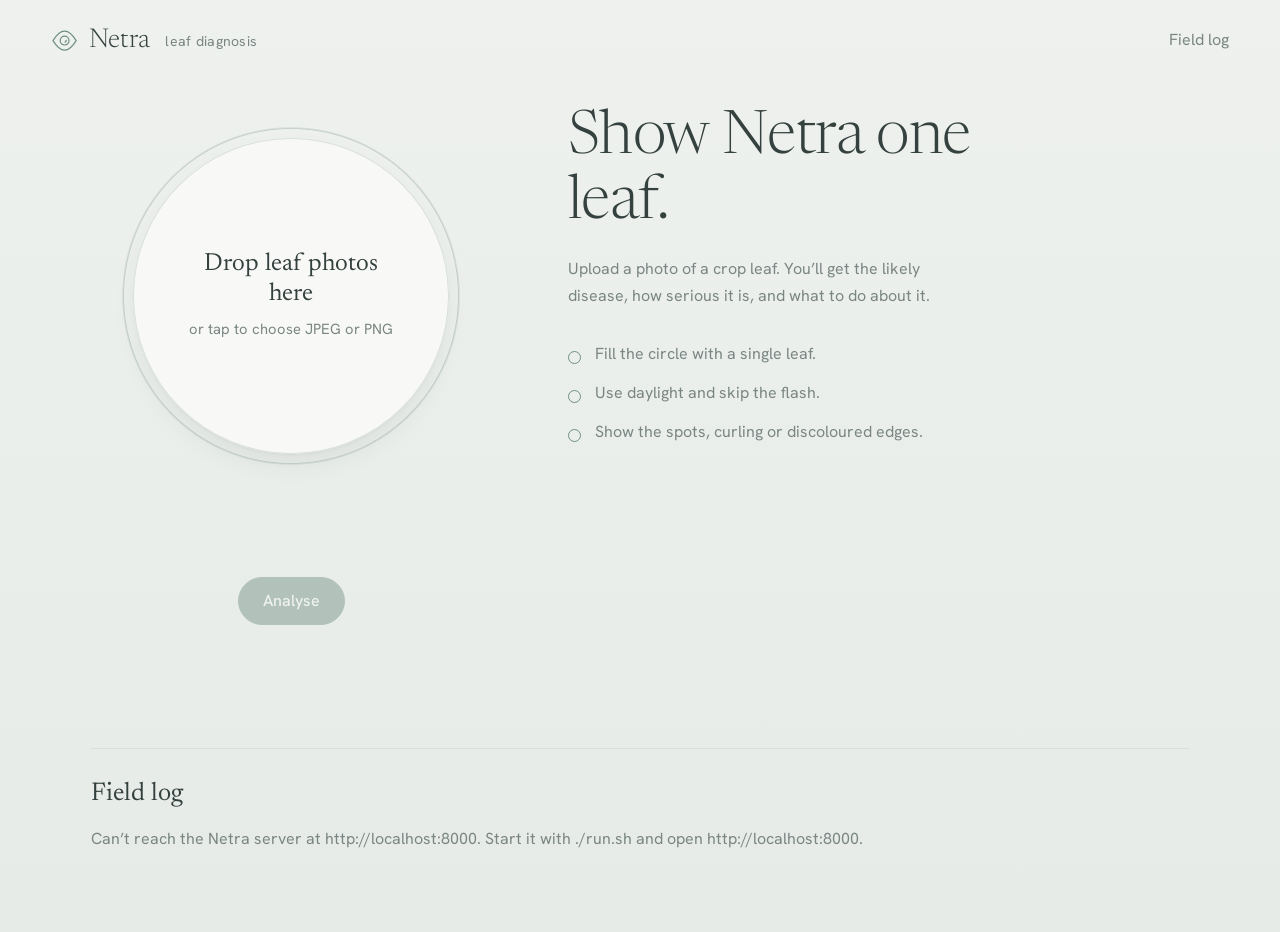
<file: Netra Vision - Image Analyzing Website/frontend/index.html>
<!DOCTYPE html>
<html lang="en">
<head>
<meta charset="utf-8">
<meta name="viewport" content="width=device-width, initial-scale=1">
<title>Netra – leaf diagnosis</title>
<link rel="preconnect" href="https://fonts.googleapis.com">
<link rel="preconnect" href="https://fonts.gstatic.com" crossorigin>
<link href="https://fonts.googleapis.com/css2?family=Hanken+Grotesk:wght@400;500;600&family=Newsreader:opsz,wght@6..72,300;6..72,400;6..72,500&display=swap" rel="stylesheet">
<style>
:root{
  --bg:#eef1ee; --bg2:#e6ebe7; --panel:#f8f9f7; --ink:#34413f; --muted:#7a8683; --line:#d9dfdb; --soft:#c5cfc9;
  --accent:#6f8f81; --accent-ink:#f6f8f6;
  --s-healthy:#8fb09b; --s-mild:#b7c395; --s-moderate:#d9c58f; --s-severe:#d6a98c; --s-critical:#c98f8a;
  --shadow:0 1px 2px rgba(52,65,63,.05),0 12px 32px -12px rgba(52,65,63,.14);
  --serif:"Newsreader",Georgia,serif; --sans:"Hanken Grotesk",system-ui,-apple-system,"Segoe UI",sans-serif;
}
@media (prefers-color-scheme:dark){
  :root{--bg:#151b19; --bg2:#1a221f; --panel:#1e2824; --ink:#dde5e0; --muted:#8c9a94; --line:#2b3732; --soft:#3a4943;
    --accent:#8fb09b; --accent-ink:#17201c;
    --s-healthy:#7aa088; --s-mild:#a5b47f; --s-moderate:#c9b57c; --s-severe:#c79a7e; --s-critical:#bd817c;
    --shadow:0 12px 32px -14px rgba(0,0,0,.5)}
}
*{box-sizing:border-box}
body{margin:0;min-height:100vh;color:var(--ink);font:400 1rem/1.65 var(--sans);
  background:linear-gradient(180deg,var(--bg) 0,var(--bg2) 100%)}
html{background:var(--bg2)}
h1,h2,h3,h4,h5,p,ol{margin:0}
button{font:inherit;color:inherit}
:focus-visible{outline:2px solid var(--accent);outline-offset:3px}
.serif{font-family:var(--serif)}

.top{display:flex;justify-content:space-between;align-items:center;padding:1.4rem clamp(1.2rem,4vw,3.5rem)}
.brand{display:flex;align-items:center;gap:.65rem;font:300 1.7rem/1 var(--serif);letter-spacing:.01em}
.brand svg{width:1.7rem;height:1.7rem;color:var(--accent)}
.brand small{font:400 .88rem var(--sans);color:var(--muted);letter-spacing:.02em;margin-left:.3rem}
.link{background:none;border:0;cursor:pointer;color:var(--muted);padding:.3rem 0;border-bottom:1px solid transparent}
.link:hover{color:var(--ink);border-color:var(--soft)}

main{display:grid;grid-template-columns:minmax(300px,400px) 1fr;gap:clamp(2rem,6vw,5.5rem);
  max-width:1200px;margin:0 auto;padding:1.5rem clamp(1.2rem,4vw,3.5rem) 5rem}
@media (max-width:860px){main{grid-template-columns:1fr}}

/* lens */
.capture{position:sticky;top:1.5rem;align-self:start;display:flex;flex-direction:column;align-items:center;gap:1.4rem}
@media (max-width:860px){.capture{position:static}}
.lens{width:min(100%,380px);aspect-ratio:1;border-radius:50%;border:0;padding:8%;cursor:pointer;
  background:radial-gradient(circle,transparent 62%,var(--soft) 62.3%,transparent 63%),
             radial-gradient(circle,transparent 71%,var(--soft) 71.3%,transparent 72%),
             radial-gradient(circle,transparent 80%,var(--soft) 80.3%,transparent 81%),
             radial-gradient(circle,transparent 89%,var(--soft) 89.3%,transparent 90%);
  transition:transform .4s ease}
.lens:hover{transform:scale(1.012)}
.lens[data-drag="1"]{background:radial-gradient(circle,transparent 80%,var(--accent) 80.4%,transparent 82%)}
.well{position:relative;width:100%;height:100%;border-radius:50%;overflow:hidden;background:var(--panel);
  box-shadow:var(--shadow),inset 0 0 0 1px var(--line);display:grid;place-items:center;text-align:center}
.well img{position:absolute;inset:0;width:100%;height:100%;object-fit:cover}
.prompt{padding:0 17%;display:grid;gap:.5rem}
.prompt strong{font:400 1.55rem/1.2 var(--serif)}
.prompt span{color:var(--muted);font-size:.92rem}
.well.scanning::after{content:"";position:absolute;inset:0;border-radius:50%;
  background:conic-gradient(from 0deg,transparent 0 78%,color-mix(in srgb,var(--accent) 45%,transparent) 100%);
  animation:sweep 2.2s linear infinite}
@keyframes sweep{to{transform:rotate(360deg)}}
@media (prefers-reduced-motion:reduce){.well.scanning::after{animation:none;background:color-mix(in srgb,var(--accent) 22%,transparent)}.lens{transition:none}}

.strip{display:flex;flex-wrap:wrap;justify-content:center;gap:.6rem;min-height:2.9rem}
.chip{width:2.9rem;height:2.9rem;border-radius:50%;padding:0;overflow:hidden;cursor:pointer;border:2px solid var(--line);background:var(--panel);opacity:.85}
.chip img{width:100%;height:100%;object-fit:cover;display:block}
.chip[data-status="scanning"]{border-color:var(--accent)}
.chip[data-status="done"]{border-color:var(--s-healthy)}
.chip[data-status="error"]{border-color:var(--s-critical)}
.chip[aria-pressed="true"]{opacity:1;box-shadow:0 0 0 3px var(--bg),0 0 0 4.5px var(--ink)}
.actions{display:flex;gap:.7rem;flex-wrap:wrap;justify-content:center}
.btn{border:1px solid var(--soft);background:transparent;border-radius:999px;padding:.6rem 1.5rem;cursor:pointer;font-weight:500;transition:background .2s,border-color .2s}
.btn:hover{background:var(--panel);border-color:var(--muted)}
.btn.primary{background:var(--accent);border-color:var(--accent);color:var(--accent-ink)}
.btn.primary:hover{filter:brightness(1.05)}
.btn:disabled{opacity:.45;cursor:not-allowed;filter:none}
.status{min-height:1.5rem;text-align:center;color:var(--muted);font-size:.92rem;max-width:34ch}
.status.err{color:var(--s-critical);filter:brightness(.85)}

/* reading */
.reading{min-width:0;animation:rise .6s ease both}
@keyframes rise{from{opacity:0;transform:translateY(8px)}to{opacity:1;transform:none}}
@media (prefers-reduced-motion:reduce){.reading{animation:none}}
.intro h2{font:300 clamp(2.4rem,5vw,3.8rem)/1.08 var(--serif);letter-spacing:-.01em;max-width:13ch}
.intro p{margin-top:1.2rem;max-width:44ch;color:var(--muted)}
.intro ul{list-style:none;padding:0;margin:2rem 0 0;display:grid;gap:.8rem;max-width:44ch;color:var(--muted)}
.intro li{padding-left:1.7rem;position:relative}
.intro li::before{content:"";position:absolute;left:0;top:.6em;width:.7rem;height:.7rem;border-radius:50%;border:1.5px solid var(--accent)}

.crop{font:300 clamp(2.4rem,5vw,3.8rem)/1.05 var(--serif);letter-spacing:-.01em}
.sub{margin-top:.6rem;color:var(--muted);font-size:.9rem}
.offline{margin-top:.8rem;display:inline-block;font-size:.82rem;color:var(--muted);background:var(--panel);border-radius:999px;padding:.2rem .9rem;box-shadow:inset 0 0 0 1px var(--line)}
.health{margin-top:1.2rem;font:400 1.3rem/1.5 var(--serif);max-width:42ch}
.gauge{margin:2rem 0 .5rem;display:grid;grid-template-columns:repeat(5,1fr);gap:5px;max-width:30rem}
.gauge div{height:.5rem;border-radius:999px;background:var(--line)}
.gauge div[data-on="1"]{background:var(--c)}
.gauge-labels{display:grid;grid-template-columns:repeat(5,1fr);gap:5px;max-width:30rem;font-size:.78rem;color:var(--muted)}
.gauge-labels span[aria-current="true"]{color:var(--ink);font-weight:600}
.sev-note{margin-top:.9rem;color:var(--muted);max-width:44ch}

section.block{margin-top:3rem}
section.block>h3{font:400 1.6rem/1.2 var(--serif);margin-bottom:1.2rem}
.dz{display:grid;gap:1.4rem}
.dz article{display:grid;grid-template-columns:4.4rem 1fr;gap:1.2rem;align-items:start}
.ring{width:4.4rem;height:4.4rem;border-radius:50%;display:grid;place-items:center;font-size:.95rem;font-weight:500;position:relative;
  background:conic-gradient(var(--accent) calc(var(--p)*1%),var(--line) 0)}
.ring::before{content:"";position:absolute;inset:4px;border-radius:50%;background:var(--bg)}
.ring span{position:relative}
.dz h4{font:500 1.05rem/1.3 var(--sans);margin-bottom:.2rem}
.dz p{color:var(--muted);max-width:56ch}

.tx{display:grid;grid-template-columns:repeat(3,minmax(0,1fr));gap:1.2rem}
@media (max-width:1050px){.tx{grid-template-columns:1fr}}
.col h4{display:flex;align-items:center;gap:.55rem;font:400 1.15rem var(--serif);margin-bottom:.9rem}
.col h4::before{content:"";width:.55rem;height:.55rem;border-radius:50%;background:var(--c)}
.col[data-u="immediate"]{--c:var(--s-critical)}
.col[data-u="within_week"]{--c:var(--s-moderate)}
.col[data-u="seasonal"]{--c:var(--s-healthy)}
.col .none{color:var(--muted);font-size:.9rem}
.t{background:var(--panel);border-radius:18px;padding:1.1rem 1.2rem;margin-bottom:.9rem;box-shadow:var(--shadow)}
.t h5{font:500 1rem/1.35 var(--sans);margin:.3rem 0 .5rem}
.tag{font-size:.74rem;letter-spacing:.04em;color:var(--muted);background:var(--bg);padding:.12rem .7rem;border-radius:999px}
.t ol{padding-left:1.15rem;display:grid;gap:.35rem;font-size:.93rem;color:var(--muted)}
.t p{font-size:.93rem;color:var(--muted)}
.notes{margin-top:2.6rem;padding:1.2rem 1.4rem;background:var(--panel);border-radius:18px;max-width:60ch;color:var(--muted)}
.caution{margin-top:1.5rem;color:var(--muted);font-size:.85rem;max-width:60ch}
.tools{margin-top:1.6rem;display:flex;gap:.7rem;flex-wrap:wrap}

/* log */
.log{grid-column:1/-1;padding-top:2rem;border-top:1px solid var(--line)}
.log header{display:flex;justify-content:space-between;align-items:baseline;margin-bottom:1.2rem}
.log h3{font:400 1.6rem var(--serif)}
.entries{display:grid;grid-template-columns:repeat(auto-fill,minmax(140px,1fr));gap:1.2rem}
.entry{background:none;border:0;cursor:pointer;text-align:left;display:grid;gap:.35rem;justify-items:start;padding:.2rem}
.entry .th{width:4.2rem;height:4.2rem;border-radius:50%;overflow:hidden;box-shadow:0 0 0 2px var(--bg),0 0 0 3.5px var(--c,var(--line));transition:transform .3s}
.entry:hover .th{transform:scale(1.06)}
.entry img{width:100%;height:100%;object-fit:cover;display:block}
.entry b{font:400 1.05rem/1.2 var(--serif)}
.entry small{color:var(--muted);font-size:.8rem}
.empty-log{color:var(--muted);grid-column:1/-1}

@media print{
  body{background:#fff;color:#000}
  .top,.capture,.tools,.log,.intro{display:none!important}
  main{display:block;padding:0}.t{break-inside:avoid;box-shadow:none;border:1px solid #ccc}
}
</style>
</head>
<body>
<header class="top">
  <div class="brand">
    <svg viewBox="0 0 40 40" fill="none" stroke="currentColor" stroke-width="1.8" aria-hidden="true"><path d="M3 20C9 10 14 6 20 6s11 4 17 14c-6 10-11 14-17 14S9 30 3 20Z"/><circle cx="20" cy="20" r="6.5"/><path d="M20 23.5c0-2.6 1.2-4.3 3.5-5.2-.1 2.7-1.4 4.5-3.5 5.2Z" fill="currentColor" stroke="none"/></svg>
    Netra <small>leaf diagnosis</small>
  </div>
  <button class="link" id="jumpLog" type="button">Field log</button>
</header>

<main>
  <div class="capture">
    <button class="lens" id="lens" type="button" aria-label="Choose leaf photos to analyse">
      <div class="well" id="well"><div class="prompt" id="prompt"><strong>Drop leaf photos here</strong><span>or tap to choose JPEG or PNG</span></div></div>
    </button>
    <input id="file" type="file" accept="image/jpeg,image/png" multiple hidden>
    <div class="strip" id="strip" role="group" aria-label="Photos in this batch"></div>
    <div class="actions">
      <button class="btn primary" id="go" type="button" disabled>Analyse</button>
      <button class="btn" id="clear" type="button" hidden>Start over</button>
    </div>
    <p class="status" id="status" role="status" aria-live="polite"></p>
  </div>

  <div class="reading" id="reading"></div>

  <section class="log" id="log">
    <header><h3>Field log</h3><button class="link" id="wipe" type="button" hidden>Clear log</button></header>
    <div class="entries" id="entries"></div>
  </section>
</main>

<script>
"use strict";
/* Served by FastAPI at /ui → same origin. Opened any other way → http://localhost:8000. Override with ?api=URL */
const API = new URLSearchParams(location.search).get("api") || (location.pathname.startsWith("/ui") ? "" : "http://localhost:8000");
const MAX_MB = 15;
const SEV = ["healthy","mild","moderate","severe","critical"];
const SEV_NOTE = {
  healthy:"Nothing to treat. Keep scouting weekly.",
  mild:"Early stage. Acting now keeps it small.",
  moderate:"Spreading. Treat this week and keep affected plants apart.",
  severe:"Heavy damage. Treat right away and protect neighbouring plants.",
  critical:"The crop is at risk. Act today and ask an extension officer for help."
};
const URG = [["immediate","Do now"],["within_week","This week"],["seasonal","This season"]];

const $ = id => document.getElementById(id);
const el = (tag, attrs = {}, ...kids) => {
  const n = document.createElement(tag);
  for (const [k, v] of Object.entries(attrs)) {
    if (k === "class") n.className = v;
    else if (k === "style") n.style.cssText = v;
    else if (k.startsWith("on")) n.addEventListener(k.slice(2), v);
    else if (v !== false && v != null) n.setAttribute(k, v);
  }
  for (const c of kids.flat()) if (c != null && c !== false) n.append(c.nodeType ? c : document.createTextNode(c));
  return n;
};
const sevColor = s => `var(--s-${SEV.includes(s) ? s : "moderate"})`;
const fmtDate = (d, long) => { const t = new Date(d); return isNaN(t) ? "" : t.toLocaleDateString(undefined, long ? { day: "numeric", month: "short", year: "numeric" } : { day: "numeric", month: "short" }); };

const state = { items: [], selected: null, view: null, busy: false, history: [], historyError: null };
let uid = 0;

function setStatus(msg, err){ const s = $("status"); s.textContent = msg || ""; s.className = "status" + (err ? " err" : ""); }
const unreachable = () => `Can’t reach the Netra server at ${API || location.origin}. Start it with ./run.sh and open http://localhost:8000.`;

async function api(path, opts){
  const r = await fetch(API + path, opts);
  let body = null; try { body = await r.json(); } catch {}
  if (!r.ok) throw new Error((body && (typeof body.detail === "string" ? body.detail : JSON.stringify(body.detail))) || `Server returned ${r.status}`);
  return body;
}

/* ---------- history (server side) ---------- */
async function loadHistory(){
  try { state.history = (await api("/analyses")).analyses; state.historyError = null; }
  catch (e) { state.historyError = e instanceof TypeError ? unreachable() : e.message; }
  renderLog();
}

/* ---------- files ---------- */
function addFiles(list){
  const bad = [];
  for (const f of list) {
    if (!["image/jpeg","image/png"].includes(f.type)) { bad.push(`${f.name} isn’t a JPEG or PNG`); continue; }
    if (f.size > MAX_MB * 1048576) { bad.push(`${f.name} is over ${MAX_MB} MB`); continue; }
    state.items.push({ id: ++uid, file: f, url: URL.createObjectURL(f), status: "pending", result: null, error: null });
  }
  setStatus(bad.length ? "Skipped: " + bad.join("; ") + "." : "", !!bad.length);
  const first = state.items.find(i => i.status === "pending");
  if (first && !state.items.some(i => i.id === state.selected)) selectItem(first.id); else render();
}

async function analyseAll(){
  if (state.busy) return;
  const todo = state.items.filter(i => i.status === "pending" || i.status === "error");
  if (!todo.length) return;
  state.busy = true; render();
  let done = 0, failed = 0;
  for (const it of todo) {
    it.status = "scanning"; it.error = null;
    setStatus(todo.length > 1 ? `Reading photo ${done + failed + 1} of ${todo.length}…` : "Reading the leaf…");
    if (state.selected === it.id) selectItem(it.id); else render();
    try {
      const fd = new FormData(); fd.append("file", it.file);
      const body = await api("/analyse/", { method: "POST", body: fd });
      it.result = body.result; it.analysisId = body.id; it.status = "done"; done++;
    } catch (e) {
      it.status = "error"; it.error = e instanceof TypeError ? unreachable() : e.message; failed++;
    }
    if (state.selected === it.id) selectItem(it.id); else render();
  }
  state.busy = false;
  setStatus(failed ? `${done} read, ${failed} couldn’t be read. Select a marked photo to see why.` : (done > 1 ? `${done} photos read.` : ""), !!failed);
  render(); loadHistory();
}

function selectItem(id){
  state.selected = id;
  const it = state.items.find(i => i.id === id);
  state.view = it ? { src: it.url, name: it.file.name, result: it.result, error: it.error, status: it.status, id: it.analysisId } : null;
  render();
}
function selectEntry(a){
  state.selected = null;
  state.view = { src: API + a.image_url, name: a.filename, result: a.result, when: a.created_at, status: "done", id: a.id };
  render(); window.scrollTo({ top: 0, behavior: "smooth" });
}

/* ---------- render ---------- */
function render(){
  const cur = state.items.find(i => i.id === state.selected);
  const src = (state.view && state.view.src) || "";
  const well = $("well"), prompt = $("prompt");
  well.querySelectorAll("img").forEach(n => n.remove());
  if (src) { well.prepend(el("img", { src, alt: "Selected leaf photo" })); prompt.hidden = true; } else prompt.hidden = false;
  well.classList.toggle("scanning", !!cur && cur.status === "scanning");

  const strip = $("strip"); strip.replaceChildren();
  state.items.forEach((it, n) => strip.append(el("button", {
    class: "chip", type: "button", "data-status": it.status, "aria-pressed": String(it.id === state.selected),
    "aria-label": `Photo ${n + 1}: ${it.file.name}, ${it.status}`, onclick: () => selectItem(it.id)
  }, el("img", { src: it.url, alt: "" }))));

  const pending = state.items.filter(i => i.status === "pending" || i.status === "error").length;
  const go = $("go");
  go.disabled = state.busy || pending === 0;
  go.textContent = state.busy ? "Reading…" : pending > 1 ? `Analyse ${pending} photos` : "Analyse";
  $("clear").hidden = state.items.length === 0 || state.busy;
  renderReading(); renderLog();
}

function renderReading(){
  const root = $("reading"); root.replaceChildren();
  const v = state.view;
  if (v && v.status === "scanning") { root.append(el("div", { class: "intro" }, el("h2", {}, "Reading the leaf…"), el("p", {}, "This usually takes a few seconds."))); return; }
  if (v && v.status === "error") {
    root.append(el("div", { class: "intro" }, el("h2", {}, "That photo didn’t read."), el("p", { class: "status err", style: "text-align:left;max-width:48ch" }, v.error || "Unknown error"), el("p", {}, "Sort out the problem above, then choose Analyse again.")));
    return;
  }
  if (!v || !v.result) {
    root.append(el("div", { class: "intro" },
      el("h2", {}, "Show Netra one leaf."),
      el("p", {}, "Upload a photo of a crop leaf. You’ll get the likely disease, how serious it is, and what to do about it."),
      el("ul", {}, el("li", {}, "Fill the circle with a single leaf."), el("li", {}, "Use daylight and skip the flash."), el("li", {}, "Show the spots, curling or discoloured edges."))));
    return;
  }
  const r = v.result, sev = SEV.includes(r.severity) ? r.severity : "moderate", idx = SEV.indexOf(sev);
  root.append(
    el("h2", { class: "crop" }, r.crop_detected || "Unknown crop"),
    el("p", { class: "sub" }, v.name + (v.when ? " · " + fmtDate(v.when, true) : "")),
    r.mode === "offline" && el("p", { class: "offline" }, "Offline colour check. A rough estimate, not a diagnosis."),
    r.overall_health && el("p", { class: "health" }, r.overall_health),
    el("div", { class: "gauge", role: "img", "aria-label": `Severity: ${sev}` }, SEV.map((s, i) => el("div", { "data-on": i <= idx ? "1" : "0", style: `--c:${sevColor(sev)}` }))),
    el("div", { class: "gauge-labels", "aria-hidden": "true" }, SEV.map((s, i) => el("span", { "aria-current": String(i === idx) }, s))),
    el("p", { class: "sev-note" }, SEV_NOTE[sev]));

  const ds = Array.isArray(r.diseases) ? r.diseases : [];
  root.append(el("section", { class: "block" }, el("h3", {}, "What it looks like"),
    ds.length ? el("div", { class: "dz" }, ds.map(d => {
      const p = Math.round(Math.max(0, Math.min(1, Number(d.confidence) || 0)) * 100);
      return el("article", {}, el("div", { class: "ring", style: `--p:${p}`, role: "img", "aria-label": `${p}% confidence` }, el("span", {}, p + "%")),
        el("div", {}, el("h4", {}, d.name || "Unnamed"), el("p", {}, d.description || "")));
    })) : el("p", { class: "none", style: "color:var(--muted)" }, "No disease detected in this photo.")));

  const ts = Array.isArray(r.treatments) ? r.treatments : [];
  if (ts.length) root.append(el("section", { class: "block" }, el("h3", {}, "What to do"),
    el("div", { class: "tx" }, URG.map(([key, label]) => {
      const g = ts.filter(t => (t.urgency || "seasonal") === key);
      return el("div", { class: "col", "data-u": key }, el("h4", {}, label), g.length ? g.map(treatment) : el("p", { class: "none" }, "Nothing here."));
    }))));
  if (r.additional_notes) root.append(el("div", { class: "notes" }, r.additional_notes));
  root.append(
    el("p", { class: "caution" }, "This is an AI reading of a photo. Check with a local agriculture officer before applying any chemical."),
    el("div", { class: "tools" },
      el("button", { class: "btn", type: "button", onclick: () => window.print() }, "Print report"),
      el("button", { class: "btn", type: "button", id: "copy", onclick: copySummary }, "Copy summary"),
      v.id && el("button", { class: "btn", type: "button", onclick: removeCurrent }, "Delete from log")));
}

function steps(text){
  let parts = String(text || "").split(/\n+/).map(s => s.replace(/^\s*(?:\d+[.)]|[-•*])\s*/, "").trim()).filter(Boolean);
  if (parts.length < 2) parts = String(text || "").split(/\s*\b\d+[.)]\s+/).map(s => s.trim()).filter(Boolean);
  return parts;
}
function treatment(t){
  const st = steps(t.instructions);
  return el("div", { class: "t" }, el("span", { class: "tag" }, t.treatment_type || "preventive"), el("h5", {}, t.treatment_name || "Treatment"),
    st.length > 1 ? el("ol", {}, st.map(s => el("li", {}, s))) : el("p", {}, st[0] || ""));
}

function copySummary(){
  const r = state.view && state.view.result; if (!r) return;
  const lines = [`${r.crop_detected} – ${r.severity}`, r.overall_health, "",
    ...(r.diseases || []).map(d => `• ${d.name} (${Math.round((d.confidence || 0) * 100)}%)`), "",
    ...(r.treatments || []).map(t => `[${t.urgency}] ${t.treatment_name} (${t.treatment_type}): ${t.instructions}`)];
  navigator.clipboard.writeText(lines.join("\n")).then(
    () => { const b = $("copy"); if (b) b.textContent = "Copied"; },
    () => setStatus("Couldn’t copy. Select the text and copy it by hand.", true));
}

async function removeCurrent(){
  const id = state.view && state.view.id; if (!id) return;
  try { await api("/analyses/" + id, { method: "DELETE" }); } catch (e) { setStatus(e.message, true); return; }
  state.items.forEach(i => { if (i.analysisId === id) i.analysisId = null; });
  state.view = null; state.selected = null; render(); loadHistory();
}

function renderLog(){
  const box = $("entries"); box.replaceChildren();
  $("wipe").hidden = state.history.length === 0;
  if (state.historyError) { box.append(el("p", { class: "empty-log" }, state.historyError)); return; }
  if (!state.history.length) { box.append(el("p", { class: "empty-log" }, "Photos you analyse are saved here.")); return; }
  state.history.forEach(a => box.append(el("button", { class: "entry", type: "button", style: `--c:${sevColor(a.result && a.result.severity)}`, onclick: () => selectEntry(a) },
    el("span", { class: "th" }, el("img", { src: API + a.image_url, alt: "", loading: "lazy" })),
    el("b", {}, (a.result && a.result.crop_detected) || "Unknown"),
    el("small", {}, ((a.result && a.result.severity) || "") + " · " + fmtDate(a.created_at)))));
}

/* ---------- wiring ---------- */
const lens = $("lens"), input = $("file");
lens.addEventListener("click", () => input.click());
input.addEventListener("change", () => { addFiles([...input.files]); input.value = ""; });
["dragenter","dragover"].forEach(t => lens.addEventListener(t, e => { e.preventDefault(); lens.dataset.drag = "1"; }));
["dragleave","drop"].forEach(t => lens.addEventListener(t, e => { e.preventDefault(); lens.dataset.drag = "0"; }));
lens.addEventListener("drop", e => addFiles([...e.dataTransfer.files]));
$("go").addEventListener("click", analyseAll);
$("clear").addEventListener("click", () => { state.items.forEach(i => URL.revokeObjectURL(i.url)); state.items = []; state.selected = null; state.view = null; setStatus(""); render(); });
$("wipe").addEventListener("click", async () => {
  if (!confirm("Delete every saved analysis and its photo?")) return;
  try { await api("/analyses", { method: "DELETE" }); } catch (e) { setStatus(e.message, true); return; }
  loadHistory();
});
$("jumpLog").addEventListener("click", () => $("log").scrollIntoView({ behavior: "smooth" }));
render(); loadHistory();
</script>
</body>
</html>
</file>
